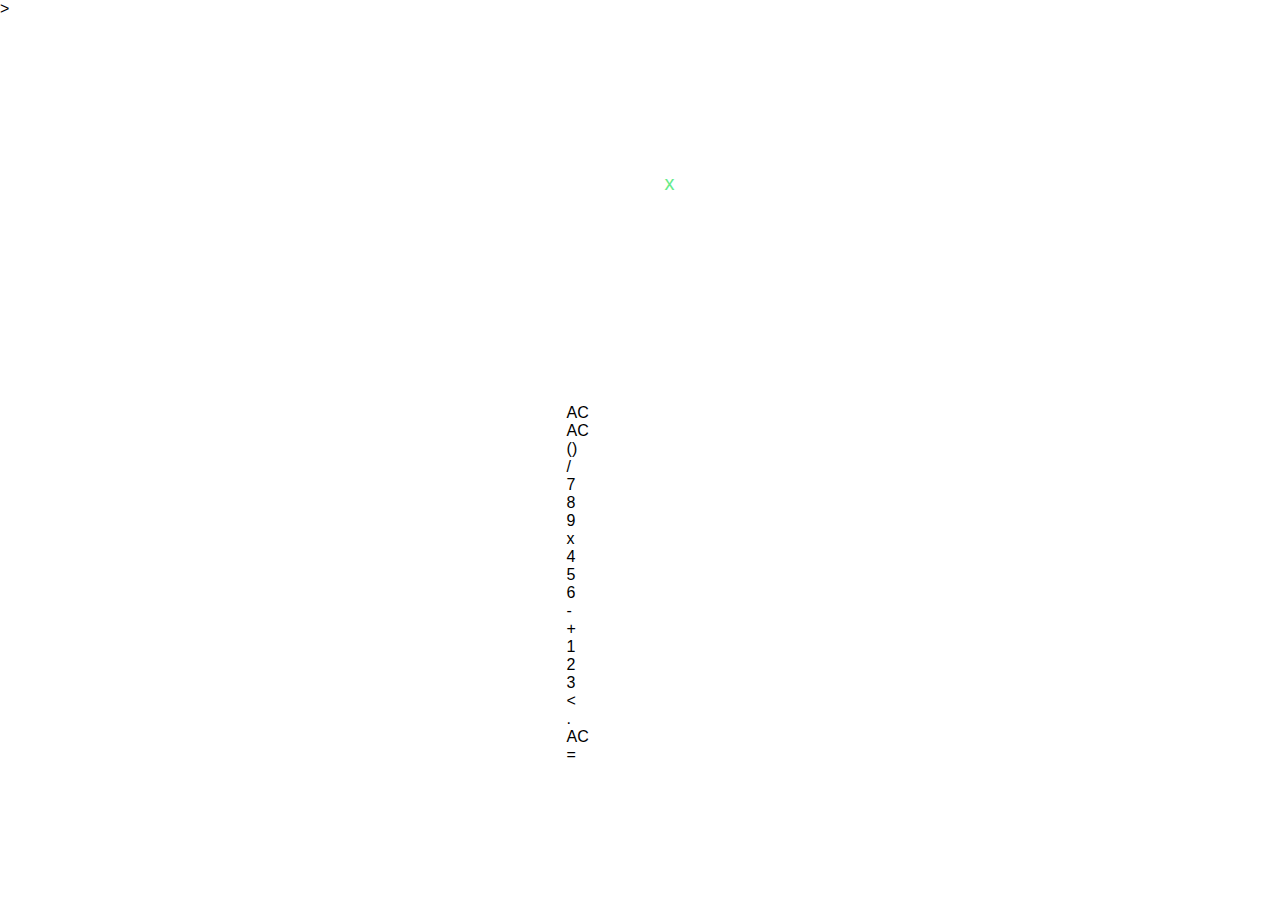
<file: .github/index.html>
<!DOCTYPE html>
<html lang="en>"
<head>
    <meta charset="UTF-8">
    <meta http-equiv="X-UA-Compatible" content=" "IE=edge:>
    <meta name="viewport" content="width=device-width, inital-scale=1.0">
    <title>Calculator</title>
    <link rel="stylesheet" href="main.css" />


</head>>
<body>

    <div class="app">

        <div class="calculator">

            <div class="display">
                <div class="content">
                    <div class="input">120 x  <span class="operator">x</span> 100</div>
                    <div class="output">12,000</div>
                 </div>
            </div>

            <div class="keys">

                <div data-key="clear" class=""key action">
                    <span>AC</span>
                </div>

                <div data-key="brackets" class=""key action">
                    <span>AC</span>
                </div>

                <div data-key="%" class=""key action">
                    <span>()</span>
                </div>

                <div data-key="/" class=""key action">
                    <span>/</span>                
                </div>

                <div data-key="7" class=""key action">
                    <span>7</span>
                </div>

                <div data-key="8" class=""key action">
                    <span>8</span>
                </div>

                <div data-key="9" class=""key action">
                    <span>9</span>

                <div data-key="*" class=""key action">
                    <span>x</span>

                <div data-key="4" class=""key action">
                    <span>4</span>
                </div>

                <div data-key="5" class=""key action">
                    <span>5</span>
                </div>

                <div data-key="6" class=""key action">
                    <span>6</span>
                </div>

                <div data-key="-" class=""key action">
                    <span>-</span>
                </div>

                <div data-key="+" class=""key action">
                    <span>+</span>
                </div>

                <div data-key="1" class=""key action">
                    <span>1</span>
                </div>


                <div data-key="2" class=""key action">
                    <span>2</span>
                </div>


                <div data-key="3" class=""key action">
                    <span>3</span>
                </div>


                <div data-key="backspace" class=""key action">
                    <span>&lt;</span>
                </div>


                <div data-key="clear" class=""key action">
                    <span>.</span>
                </div>


                <div data-key="." class=""key action">
                    <span>AC</span>
                </div>

                <div data-key="=" class=""key action">
                    <span>=</span>
                </div>

                </div>
                </div>

            </div>

          </div>
        </div>
    </div>

    </div>

    <script src="main.js"></script>
</body>
</html>
</file>
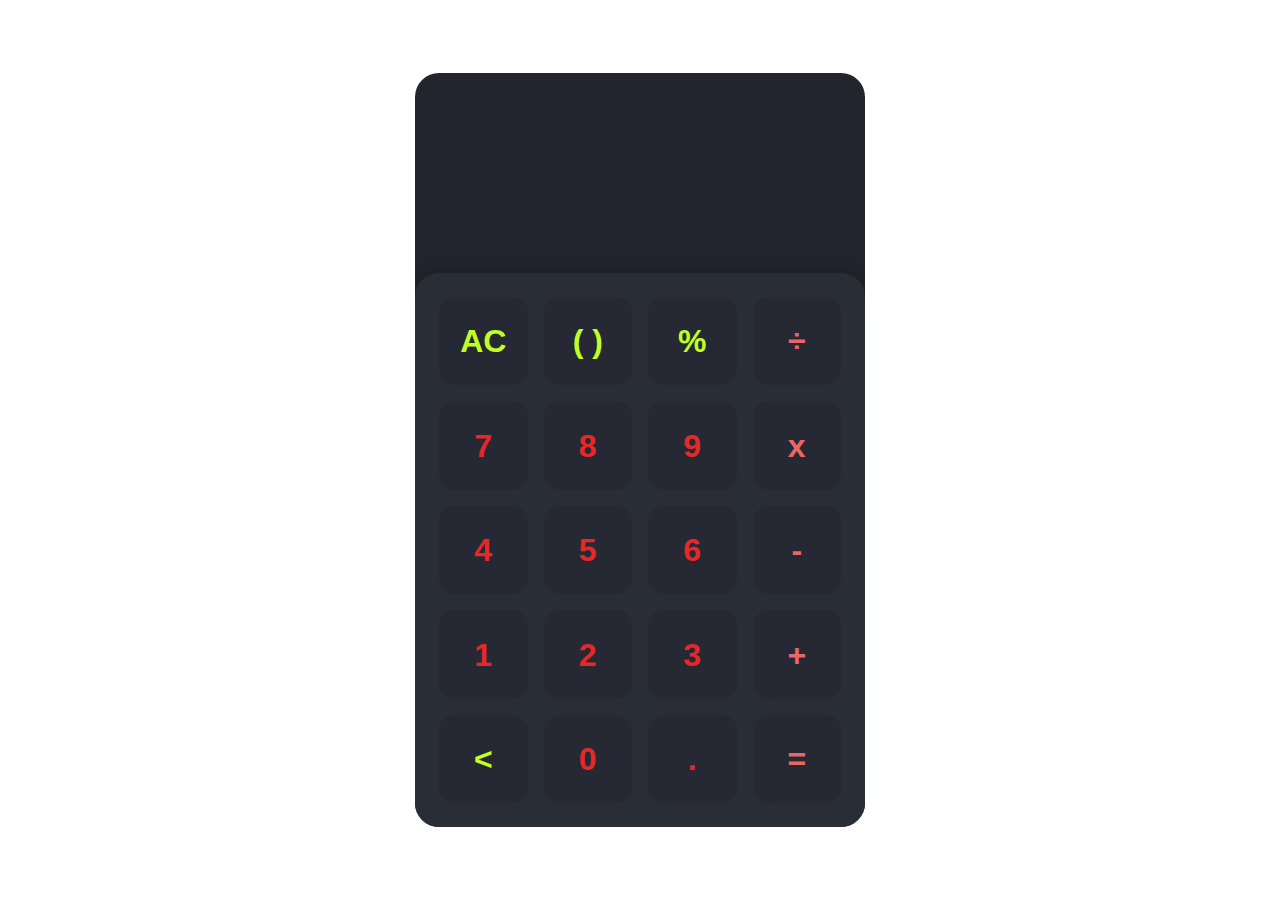
<file: .github/Calc2/index.html>
<!DOCTYPE html>
<html lang="en">
<head>
	<meta charset="UTF-8">
	<meta http-equiv="X-UA-Compatible" content="IE=edge">
	<meta name="viewport" content="width=device-width, initial-scale=1.0">
	<title>Calculator</title>
	<link rel="stylesheet" href="main.css" />
</head>
<body>
	
	<div class="app">

		<div class="calculator">

			<div class="display">
				<div class="content">
					<div class="input"></div>
					<div class="output"></div>
				</div>
			</div>

			<div class="keys">

				<div data-key="clear" class="key action">
					<span>AC</span>
				</div>

				<div data-key="brackets" class="key action">
					<span>( )</span>
				</div>

				<div data-key="%" class="key action">
					<span>%</span>
				</div>

				<div data-key="/" class="key operator">
					<span>÷</span>
				</div>

				<div data-key="7" class="key">
					<span>7</span>
				</div>

				<div data-key="8" class="key">
					<span>8</span>
				</div>

				<div data-key="9" class="key">
					<span>9</span>
				</div>

				<div data-key="*" class="key operator">
					<span>x</span>
				</div>

				<div data-key="4" class="key">
					<span>4</span>
				</div>

				<div data-key="5" class="key">
					<span>5</span>
				</div>

				<div data-key="6" class="key">
					<span>6</span>
				</div>

				<div data-key="-" class="key operator">
					<span>-</span>
				</div>

				<div data-key="1" class="key">
					<span>1</span>
				</div>

				<div data-key="2" class="key">
					<span>2</span>
				</div>

				<div data-key="3" class="key">
					<span>3</span>
				</div>

				<div data-key="+" class="key operator">
					<span>+</span>
				</div>

				<div data-key="backspace" class="key action">
					<span>&lt;</span>
				</div>

				<div data-key="0" class="key">
					<span>0</span>
				</div>

				<div data-key="." class="key">
					<span>.</span>
				</div>
				
				<div data-key="=" class="key operator">
					<span>=</span>
				</div>
			</div>

		</div>

	</div>

	<script src="main.js"></script>
</body>
</html>
</file>
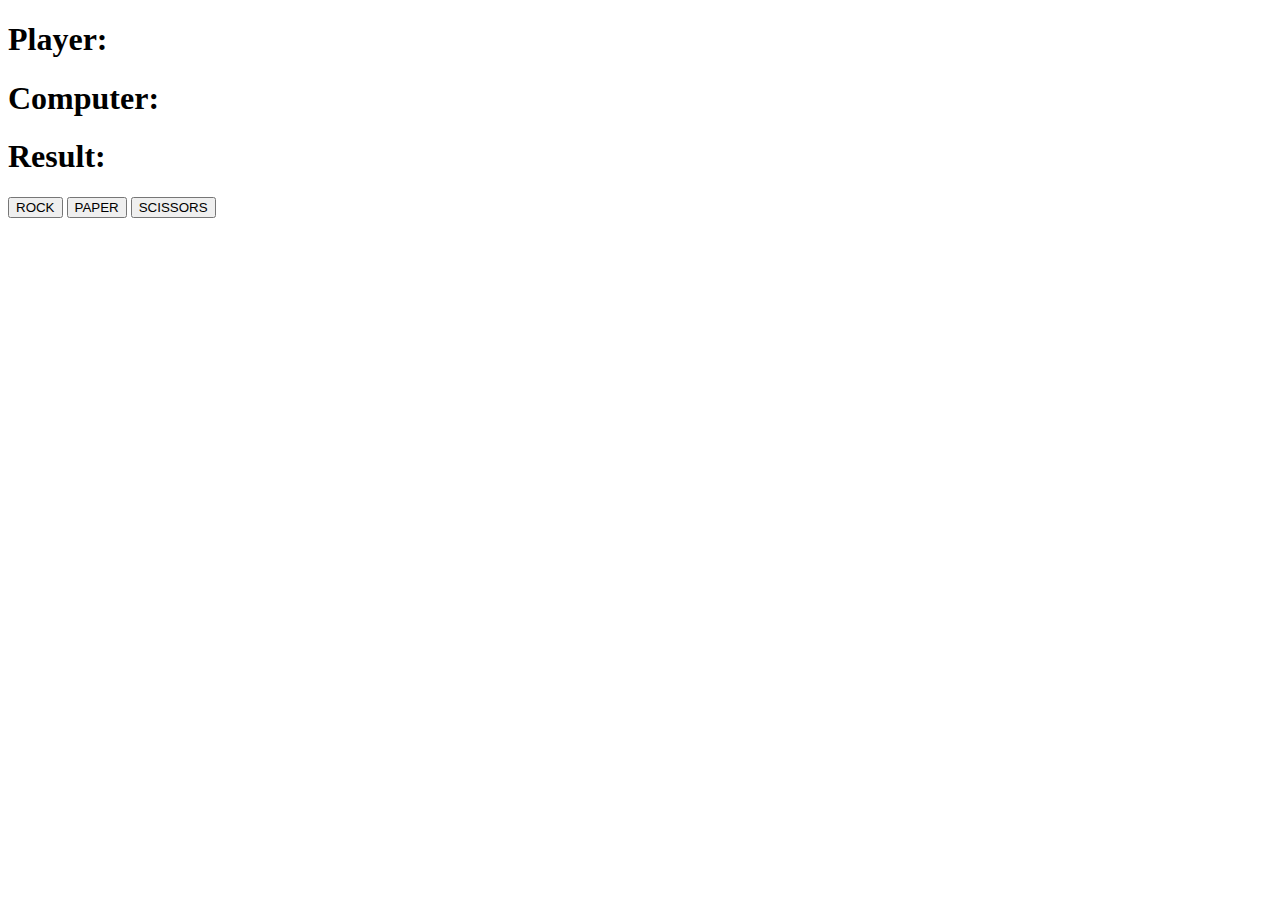
<file: .github/Rock Paper Scissors/index.html>
<!DOCTYPE html>
<html lang="en">
<head>
    <meta charset="UTF-8">
    <meta http-equiv="X-UA-Compatible" content="IE=edge">
    <meta name="viewport" content="width=device-width, initalization">
    <title>Document</title>
    <link rel="Stylesheet" href=""style.css">
</head>
<body>
    <div id ="gameDiv">
        <h1 class="gameText" id="playerText">Player: </h1>
        <h1 class="gameText"id="computerText">Computer: </h1>
        <h1 class="gameText" id="resultText">Result: </h1>


        <button class="choiseBtn">ROCK</button>
        <button class="choiseBtn">PAPER</button>
        <button class="choiseBtn">SCISSORS</button>

    </div>
    <script scr=""index.js"></script>
</body>
</html>
</file>
<file: .github/main.css>
* {
    margin: 0;
    padding: 0;
    box-sizing: border-box;
    font-family: sans-serif;
}

.app {
    display: flex;
    justify-content: center;
    align-items: center;
    height: 100vh;
}

.calculator {
    background-color: #22252d
    width: 100%;
    max-width: 375px;
    min-height: 640px;
    display: flex;
    flex-direction: column;
    border-radious: 1.5rem;
    overflow: hidden;
}

.display {
    min-height: 200px;
    padding: 1.5rem;
    display: flex;
    justify-content: flex-end;
    align-items: flex;
    color: white;
    text-align: right;
    flex: 1 1 0%;
}

.display .input {
    font-size: 1.25rem;
    margin-bottom: 0.5 rem;
}

.display .output {
    font-size: 3rem;
    font-weight: 700;
    width: 100%;
    max-width: 100%;
    overflow: auto;
}

.display .operator {
    color: #66eb8a;
}

.display .brackets
.display .percent {
    color: #4e26fe;
}

.keys {
    background-color; #292D36;
    padding: 1.5rem;
    border-radius: 1.5rem 1.5rem 0 0;
    dispaly: grid;
    grid-template-columns: repeat(4, 1fr)
    grid-template-rows: repeat(4, 1fr)
    grid-gap: 1rem;
    bpx-shadow: 0px -2px 16px rgba(0, 0, 0, 0.2);
}

.keys .key {
    position: relative;
    cursor: pointer;

    display: block;
    height: 0;
    padding-top: 100%;
    background-color: #262933;
    border-radius: 1rem;
    user-select: none;
}

.keys .key span {
    position: absolute;
    top: 50%;
    left: 50%;
    transform: translate(-50%x, -50%);
}

.keys .key:hover {
    box-shadow: insert 0px 0px 8px rgba(0,0,0,0.2);
}

.keys .key.operator span  {
    color: #66eb8a
}
.keys .key.action {
    color: #4e26fe
}
</file>
<file: .github/Calc2/main.css>
* {
	margin: 0;
	padding: 0;
	box-sizing: border-box;
	font-family: sans-serif;
}

.app {
	display: flex;
	justify-content: center;
	align-items: center;
	height: 100vh;
}

.calculator {
	background-color: #22252D;
	width: 100%;
	max-width: 450px;
	min-height: 650px;
	display: flex;
	flex-direction: column;
	border-radius: 1.5rem;
	overflow: hidden;
}

.display {
	min-height: 200px;
	padding: 1.5rem;
	display: flex;
	justify-content: flex-end;
	align-items: flex-end;
	color: rgb(255, 255, 255);
	text-align: right;
	flex: 1 1 0%;
}

.display .content {
	display: flex;
	flex-direction: column;
	justify-content: flex-end;
	width: 100%;
	max-width: 100%;
	overflow: auto;
}

.display .input {
	width: 100%;
	font-size: 1.25rem;
	margin-bottom: 0.5rem;
}

.display .output {
	font-size: 3rem;
	font-weight: 700;
	width: 100%;
	white-space: nowrap;
}

.display .operator {
	color: #120e0e;
}

.display .brackets,
.display .percent {
	color: #163e37;
}

.keys {
	background-color: #292D36;
	padding: 1.5rem;
	border-radius: 1.5rem 1.5rem 0 0;
	display: grid;
	grid-template-columns: repeat(4, 1fr);
	grid-template-rows: repeat(5, 1fr);
	grid-gap: 1rem;
	box-shadow: 0px -2px 16px rgba(0, 0, 0, 0.2);
}

.keys .key {
	position: relative;
	cursor: pointer;

	display: block;
	height: 0;
	padding-top: 100%;
	background-color: #262933;
	border-radius: 1rem;
	user-select: none;
}

.keys .key span {
	position: absolute;
	top: 50%;
	left: 50%;
	transform: translate(-50%, -50%);

	font-size: 2rem;
	font-weight: 700;
	color: #e62828;
}

.keys .key:hover {
	box-shadow: inset 0px 0px 8px rgba(0, 0, 0, 0.2);
}

.keys .key.operator span {
	color: #EB6666;
}

.keys .key.action span {
	color: #c1fe26;
}
</file>
